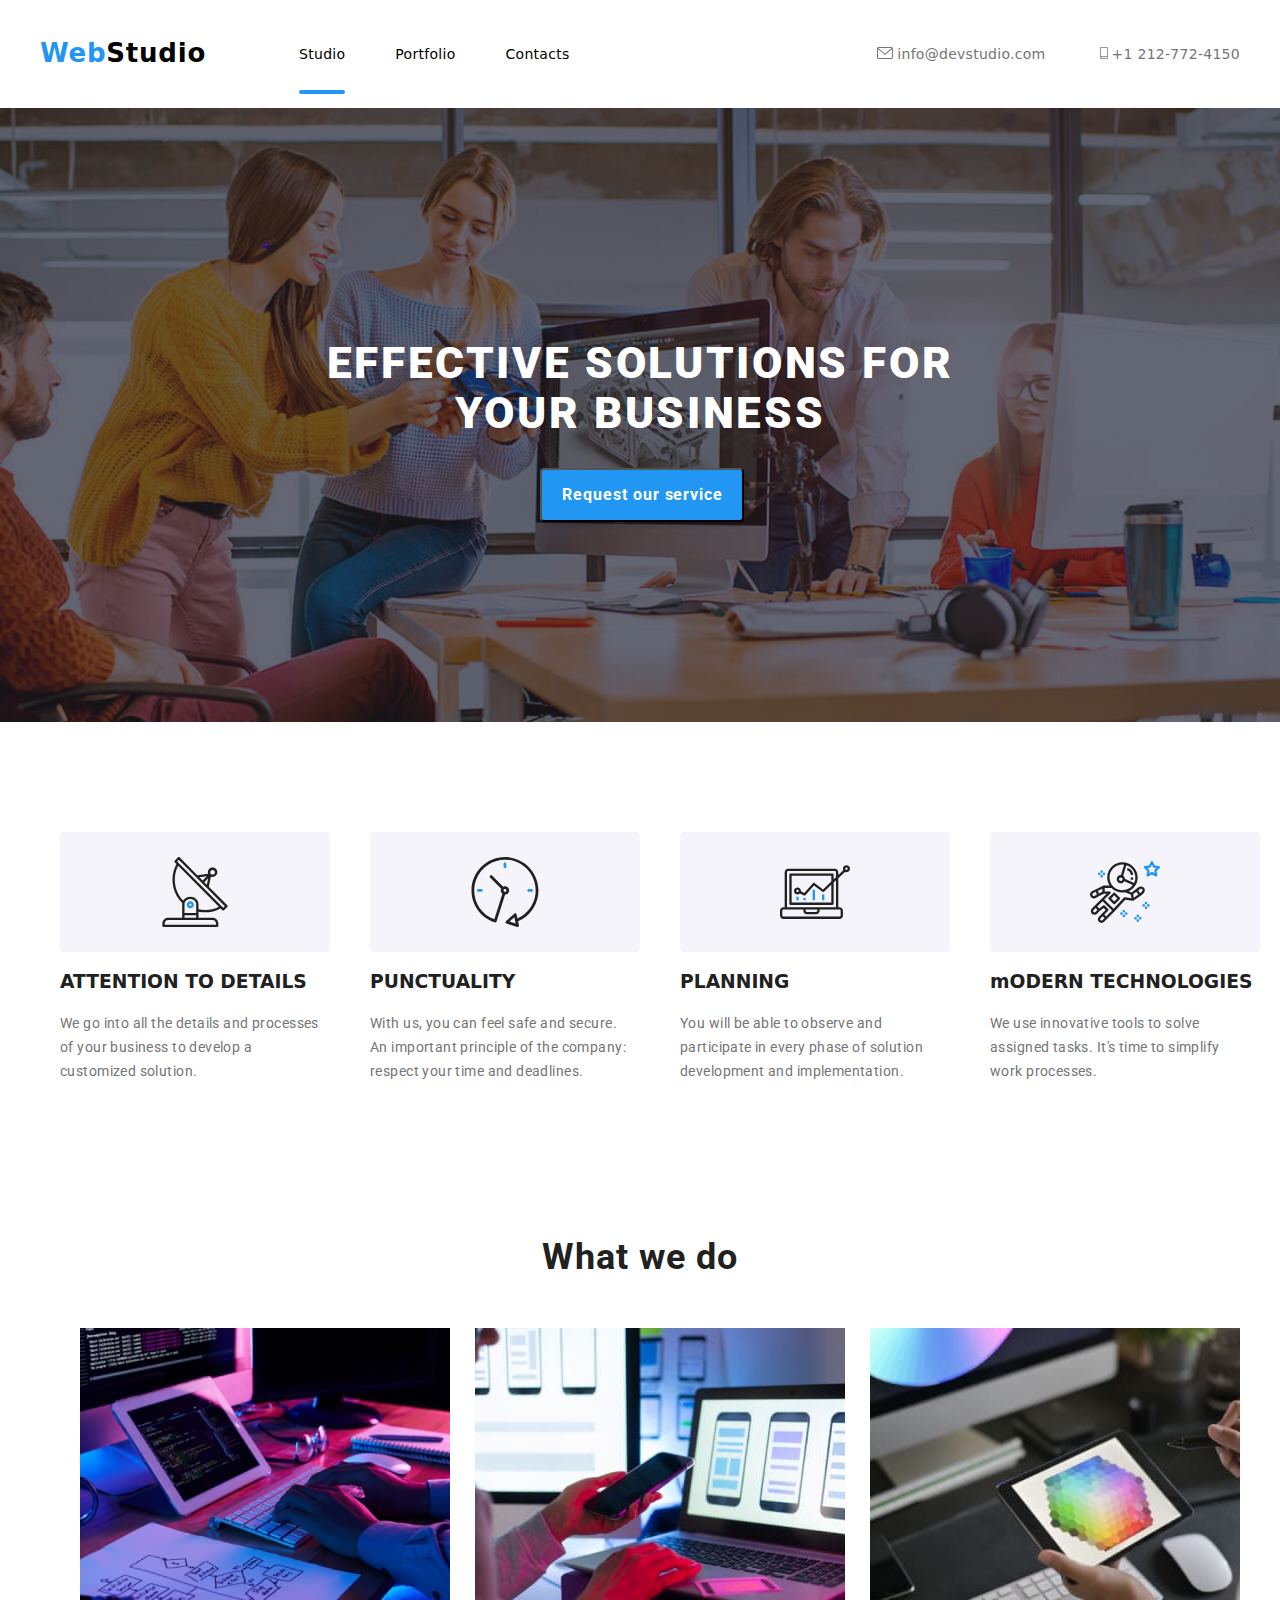
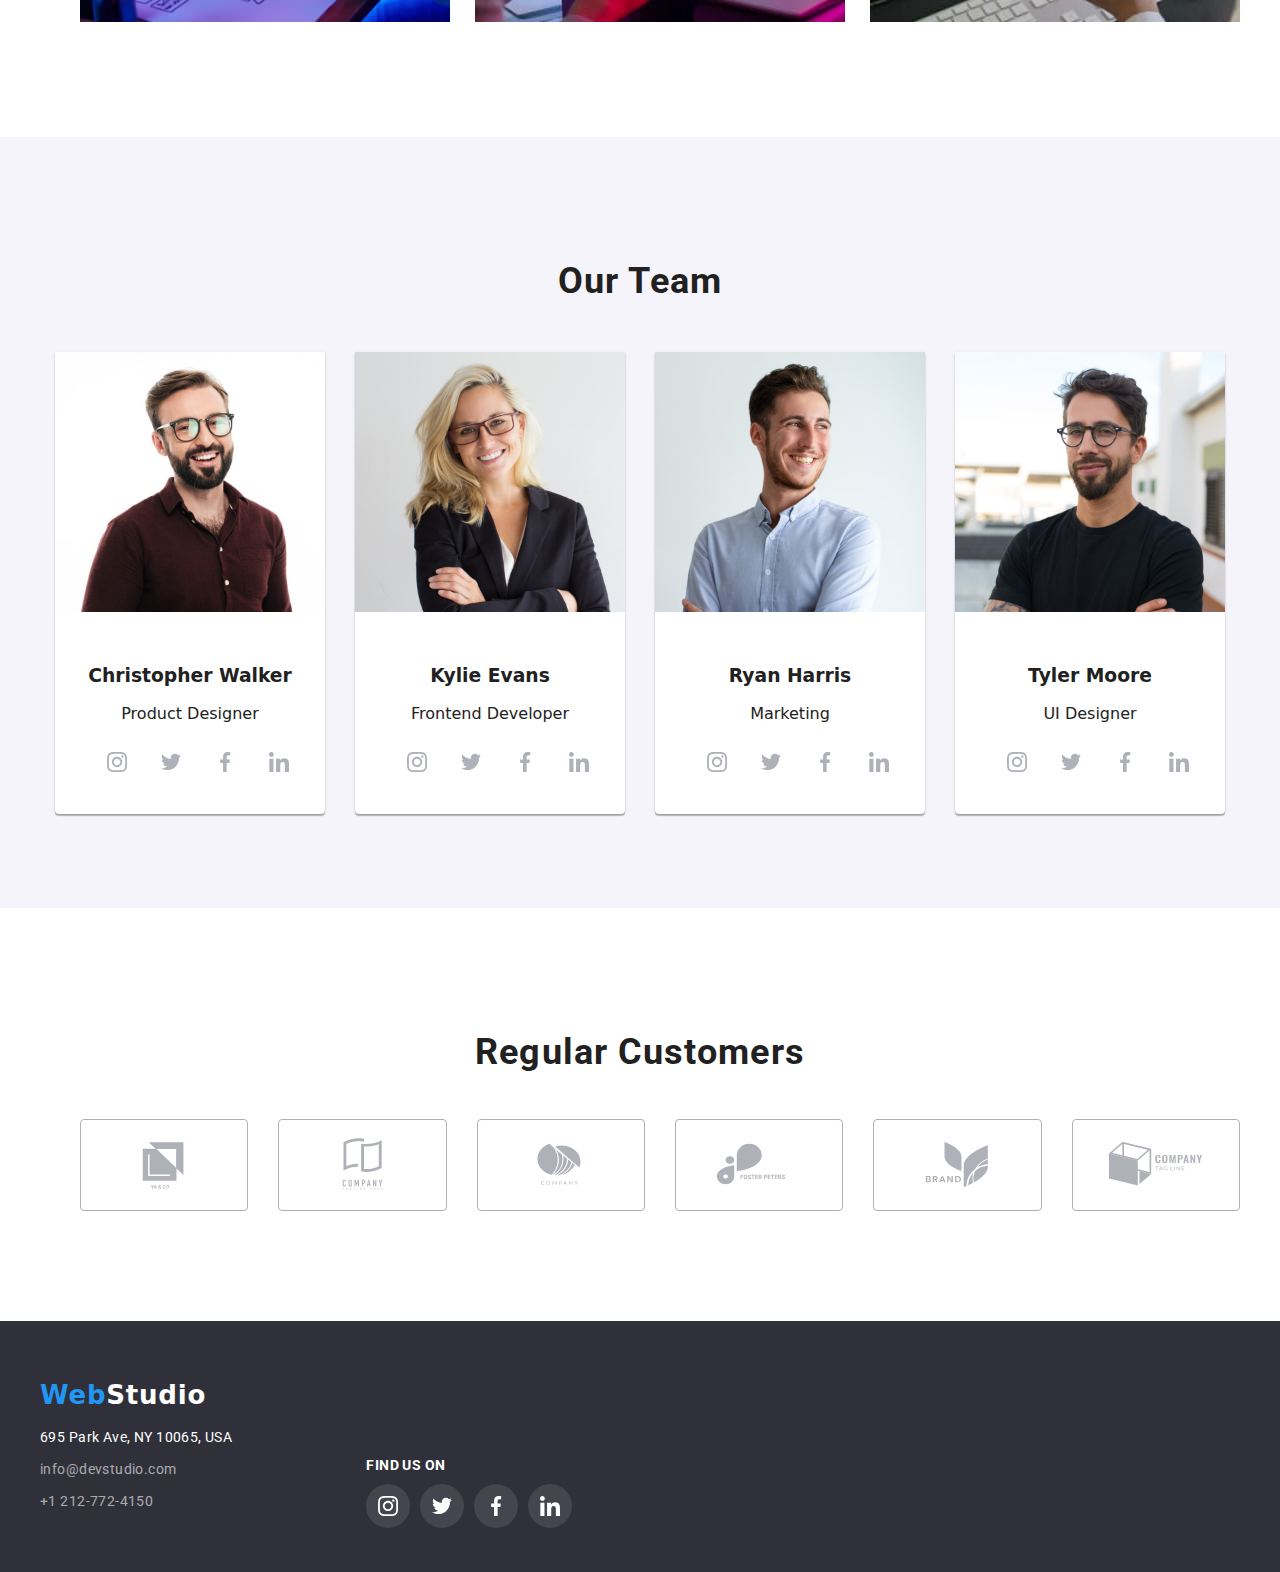
<file: index.html>
<!DOCTYPE html>
<html lang="en">

<head>
    <meta charset="UTF-8">
    <meta name="viewport" content="width=device-width, initial-scale=1">
    <link rel="stylesheet"
        href="https://cdnjs.cloudflare.com/ajax/libs/modern-normalize/1.0.0/modern-normalize.min.css" />
    <link
        href="https://fonts.googleapis.com/css2?family=Raleway:wght@700&family=Roboto:wght@400;500;700;900&display=swap"
        rel="stylesheet" />

    <link rel="stylesheet" type="text/css" href="css/style.css">
    <title>WebStudio</title>
</head>

<body>
    <div class="backdrop is-hidden" data-modal>
        <div class="modal">
            <button data-modal-close>
                <svg class="close-black" width="18" ; height="18px">
                    <use href="./images/icons.svg#close-black"></use>
                </svg>
            </button>
        </div>
    </div>
    <header clas="header-navigation">
        <div class="container header-portfolio ">
            <a class="logo-portfolio-header" href=""> Web</a>

            <nav class="navbar-portfolio">
                <ul class="navigation-list unstyled-list">
                    <li class="nav-list-item border-after"><a class="link" href="index.html">Studio</a></li>
                    <li class="nav-list-item"><a class="link" href="portfolio.html"> Portfolio</a></li>
                    <li class="nav-list-item"><a class="link" href="Contacts"> Contacts</a></li>
                </ul>
            </nav>

            <ul class="right-navigation-list unstyled-list">
                <li class="contact-list-item"><a class="link" href="mailto:info@devstudio.com">
                        <svg width="16" ; height="12px" ;>
                            <use href="./images/icons.svg#icon-envelope"></use>
                        </svg> info@devstudio.com</a>
                </li>
                <li class="contact-list-item"> <a class="link" href="tel:+1-212-772-4150">
                        <svg class="icon-smartphone" width="16" ; height="12px">
                            <use href="./images/icons.svg#icon-smartphone"></use>
                        </svg>+1 212-772-4150</a>
                </li>
            </ul>
        </div>
    </header>


    <main>

        <!--hero.section-->
        <section class="hero-section section">
            <div class="container">
                <h1 class="title-hero-section">EFFECTIVE SOLUTIONS FOR
                    <br>YOUR BUSINESS
                </h1>
                <button data-modal-open class="button-hero-section" type="button">Request our service</button>
            </div>
        </section>
        <!--indication.section-->
        <section class="indication-section ">
            <div class="container">
                <ul class="indication-list unstyled-list ">
                    <li class="indication-container">
                        <div class="indication-icon-item">
                            <svg style=" width: 70px; height: 70px">
                                <use href="./images/icons.svg#icon-antenna-1"></use>
                            </svg>
                        </div>
                        <h3>ATTENTION TO DETAILS</h3>
                        <p>We go into all the details and processes
                            <br> of your business to develop a
                            <br> customized solution.
                        </p>
                    </li>
                </ul>
                <ul class="indication-list unstyled-list">
                    <li>
                        <div class="indication-icon-item">
                            <svg style=" width: 70px; height: 70px">
                                <use href="./images/icons.svg#icon-clock-1"></use>
                            </svg>
                        </div>
                        <h3>PUNCTUALITY</h3>
                        <p>With us, you can feel safe and secure.
                            <br> An important principle of the company:
                            <br> respect your time and deadlines.
                        </p>
                    </li>
                </ul>
                <ul class="indication-list unstyled-list">
                    <li>
                        <div class="indication-icon-item">
                            <svg style=" width: 70px; height: 70px">
                                <use href="./images/icons.svg#icon-diagram-1"></use>
                            </svg>
                        </div>
                        <h3>PLANNING</h3>
                        <p>You will be able to observe and
                            <br> participate in every phase of solution
                            <br> development and implementation.
                        </p>
                    </li>
                </ul>
                <ul class="indication-list unstyled-list">
                    <li>
                        <div class="indication-icon-item">
                            <svg style=" width: 70px; height: 70px">
                                <use href="./images/icons.svg#icon-astronaut-1"></use>
                            </svg>
                        </div>
                        <h3>mODERN TECHNOLOGIES</h3>
                        <p>We use innovative tools to solve
                            <br> assigned tasks. It's time to simplify
                            <br> work processes.
                        </p>
                    </li>
                </ul>
            </div>
        </section>
        <!--What we do section-->
        <section class="section what-we-do-section">
            <div class="container">
                <h2 class="title-section">What we do</h2>
                <ul class=" unstyled-list section-images">
                    <li>
                        <img src="images/Laptop1.jpg" alt="laptop1" width="370" height="294">
                    </li>
                    <li>
                        <img src="images/Laptop2.jpg" alt="laptop2" width="370" height="294">
                    </li>
                    <li>
                        <img src="images/Laptop3.jpg" alt="laptop3" width="370" height="294">
                    </li>
                </ul>
            </div>
        </section>
        <!--Our Team section-->
        <section class="section our-team">
            <div class="container">
                <h2 class="title-section">Our Team</h2>
                <div class="our-team-section">
                    <div>
                        <img src="images/ChristopherWalker.jpg" alt="Christopher Walker" width="270" height="260">
                        <h3>Christopher Walker</h3>
                        <p>Product Designer</p>
                        <ul class="our-team-icons unstyled-list">
                            <li class="icon-item">
                                <svg style=" width: 20px; height: 20px">
                                    <use href="./images/icons.svg#icon-instagram-2"></use>
                                </svg>
                            </li>
                            <li class="icon-item">
                                <svg style=" width: 20px; height: 20px">
                                    <use href="./images/icons.svg#icon-twitter-1"></use>
                                </svg>
                            </li>
                            <li class="icon-item">
                                <svg style=" width: 20px; height: 20px">
                                    <use href="./images/icons.svg#icon-facebook-1"></use>
                                </svg>
                            </li>
                            <li class="icon-item">
                                <svg style=" width: 20px; height: 20px">
                                    <use href="./images/icons.svg#icon-linkedin-1"></use>
                                </svg>
                            </li>
                        </ul>
                    </div>

                    <div>
                        <img src="images/KylieEvans.jpg" alt="Kylie Evans" width="270" height="260">
                        <h3>Kylie Evans</h3>
                        <p>Frontend Developer</p>
                        <ul class="our-team-icons unstyled-list">
                            <li class="icon-item">
                                <svg style=" width: 20px; height: 20px">
                                    <use href="./images/icons.svg#icon-instagram-2"></use>
                                </svg>
                            </li>
                            <li class="icon-item">
                                <svg style=" width: 20px; height: 20px">
                                    <use href="./images/icons.svg#icon-twitter-1"></use>
                                </svg>
                            </li>
                            <li class="icon-item">
                                <svg style=" width: 20px; height: 20px">
                                    <use href="./images/icons.svg#icon-facebook-1"></use>
                                </svg>
                            </li>
                            <li class="icon-item">
                                <svg style=" width: 20px; height: 20px">
                                    <use href="./images/icons.svg#icon-linkedin-1"></use>
                                </svg>
                            </li>
                        </ul>
                    </div>

                    <div>
                        <img src="images/RyanHarris.jpg" alt="Ryan Harris" width="270" height="260">
                        <h3>Ryan Harris</h3>
                        <p>Marketing</p>
                        <ul class="our-team-icons unstyled-list">
                            <li class="icon-item">
                                <svg style=" width: 20px; height: 20px">
                                    <use href="./images/icons.svg#icon-instagram-2"></use>
                                </svg>
                            </li>
                            <li class="icon-item">
                                <svg style=" width: 20px; height: 20px">
                                    <use href="./images/icons.svg#icon-twitter-1"></use>
                                </svg>
                            </li>
                            <li class="icon-item">
                                <svg style=" width: 20px; height: 20px">
                                    <use href="./images/icons.svg#icon-facebook-1"></use>
                                </svg>
                            </li>
                            <li class="icon-item">
                                <svg style=" width: 20px; height: 20px">
                                    <use href="./images/icons.svg#icon-linkedin-1"></use>
                                </svg>
                            </li>
                        </ul>
                    </div>

                    <div>
                        <img src="images/TylerMoore.jpg" alt="Tyler Moore" width="270" height="260">
                        <h3>Tyler Moore</h3>
                        <p>UI Designer</p>
                        <ul class="our-team-icons unstyled-list">
                            <li class="icon-item">
                                <svg style=" width: 20px; height: 20px">
                                    <use href="./images/icons.svg#icon-instagram-2"></use>
                                </svg>
                            </li>
                            <li class="icon-item">
                                <svg style=" width: 20px; height: 20px">
                                    <use href="./images/icons.svg#icon-twitter-1"></use>
                                </svg>
                            </li>
                            <li class="icon-item">
                                <svg style=" width: 20px; height: 20px">
                                    <use href="./images/icons.svg#icon-facebook-1"></use>
                                </svg>
                            </li>
                            <li class="icon-item">
                                <svg style=" width: 20px; height: 20px">
                                    <use href="./images/icons.svg#icon-linkedin-1"></use>
                                </svg>
                            </li>
                        </ul>
                    </div>
                </div>
            </div>
        </section>
        <section class="regular-customers section">
            <div class="container">
                <h2>Regular Customers</h2>
                <ul class="icons-container-regular unstyled-list">
                    <li class="regular-icon-item">
                        <svg width="106" ; height="60px" ;>
                            <use href="./images/icons.svg#icon-Logo"></use>
                        </svg>
                    </li>
                    <li class="regular-icon-item">
                        <svg width="106" ; height="60px" ;>
                            <use href="./images/icons.svg#icon-Logo-1"></use>
                        </svg>
                    </li>
                    <li class="regular-icon-item">
                        <svg width="106" ; height="60px" ;>
                            <use href="./images/icons.svg#icon-Logo-2"></use>
                        </svg>
                    </li>
                    <li class="regular-icon-item">
                        <svg width="106" ; height="60px" ;>
                            <use href="./images/icons.svg#icon-Logo-3"></use>
                        </svg>
                    </li>
                    <li class="regular-icon-item">
                        <svg width="106" ; height="60px" ;>
                            <use href="./images/icons.svg#icon-Logo-5"></use>
                        </svg>
                    </li>
                    <li class="regular-icon-item">
                        <svg width="106" ; height="60px" ;>
                            <use href="./images/icons.svg#icon-Logo-6"></use>
                        </svg>
                    </li>
                </ul>
            </div>
        </section>

    </main>
    <!--footer section-->
    <footer class="footer-portfolio footer section">
        <div class="container ">
            <a class="logo-portfolio-footer" href="">Web</a>
            <br>
            <br>
            <div class="footer-section">
                <address class="address-portfolio">
                    <div class="unstyled-list">
                        <div><a class="link location-portfolio"
                                href="https://www.google.com/search?q=695+park+ave%2C+ny+10065%2C+usa&biw=1846&bih=984&sxsrf=AJOqlzVu7VdZB7asiKhwStu5jv6PtFyENw%3A1675587572785&ei=9G_fY9m_L6iE9u8P3NWTkAI&oq=695+Park+Ave%2C+NY+10065%2C+US&gs_lcp=[base64]&sclient=gws-wiz-serp">
                                695 Park Ave, NY 10065, USA</a></div>
                        <br>
                        <div><a class="link contact-portfolio" href="mailto:info@devstudio.com">info@devstudio.com </a>
                        </div>
                        <br>
                        <div><a class="link contact-portfolio" href="tel:+1-212-772-4150"> +1 212-772-4150</a></div>
                    </div>
                </address>
                <div>
                    <ul class="icons-footer-container unstyled-list">
                        <h2>Find us on</h2>
                        <div class="icons-footer">
                            <li class="footer-icon-item">
                                <svg width="20px" ; height="20px" ;>
                                    <use href="./images/icons.svg#icon-instagram-2"></use>
                                </svg>
                            </li>
                            <li class="footer-icon-item">
                                <svg width="20px" ; height="20px" ;>
                                    <use href="./images/icons.svg#icon-twitter-1"></use>
                                </svg>
                            </li>
                            <li class="footer-icon-item">
                                <svg width="20px" ; height="20px" ;>
                                    <use href="./images/icons.svg#icon-facebook-1"></use>
                                </svg>
                            </li>
                            <li class="footer-icon-item">
                                <svg width="20px" ; height="20px" ;>
                                    <use href="./images/icons.svg#icon-linkedin-1"></use>
                                </svg>
                            </li>
                        </div>
                    </ul>
                </div>
            </div>
        </div>
    </footer>
    <script src="./js/modal.js"></script>
</body>

</html>
</file>
<file: css/style.css>
/*Variables*/
body {
    box-sizing: border-box;
    font-family: 'Roboto' sans-serif;
    color: #212121;
    --hover-color: #2196F3;
    --focus-color: #FFFFFF;
    --border-color: #EEEEEE;
    --logo-color: #000000;
    --text-contact: #757575;
    --contact-text-footer: rgba(255, 255, 255, 0.6);
    --footer-background: #2F303A;
    --background-section: #F5F4FA;
    --color-section: #E5E5E5;
    --icon-color: #212121;
    --color-icons: #AFB1B8;
    --header-color: #ECECEC;
}

/*GLobal*/
.section {
    padding-top: 94px;
    padding-bottom: 94px;
}

.container {
    width: 1200px;
    margin: 0px auto;
}

.link {
    text-decoration: none;

}

.unstyled-list {
    list-style: none;

}

.backdrop {
    display: flex;
    justify-content: center;
    align-items: center;
    background: rgba(0, 0, 0, 0.2);
    position: fixed;
    width: 100%;
    height: 100%;
    z-index: 99;
    opacity: 1;
    transition: opacity 250ms cubic-bezier(0.4, 0, 0.2, 1);
}

.modal {
    position: absolute;
    left: 50%;
    top: 50%;
    width: 528px;
    height: 581px;
    margin: 0px auto;
    background-color: var(--focus-color);
    transform: translate(-50%, -50%) scale(1);
    box-shadow: 0px 1px 3px rgba(0, 0, 0, 0.12), 0px 1px 1px rgba(0, 0, 0, 0.14), 0px 2px 1px rgba(0, 0, 0, 0.2);
    border-radius: 4px;
}

.is-hidden {
    pointer-events: none;
    opacity: 0;
    visibility: hidden;
}

.close-black {
    width: 30px;
    height: 30px;
    border-radius: 50%;
    background: var(--focus-color);
    border: 1px solid rgba(0, 0, 0, 0.1);
    position: absolute;
    padding: 9px 9px 10px 10px;
    top: 8px;
    right: 8px;
    transition: opacity 250ms cubic-bezier(0.4, 0, 0.2, 1);
}

/* header*/

.header-navigation {
    border-bottom: 1px solid var(--header-color);
}

.navigation-list,
.right-navigation-list {
    display: flex;
    gap: 50px;
}

.navigation-list .border-after {
    position: relative;
}

.navigation-list .border-after::after {
    content: "";
    border: 2px solid #2196f3;
    width: 100%;
    position: absolute;
    bottom: -32px;
    border-radius: 4px;
    visibility: hidden;
    left: 0;
}

.navigation-list .border-after::after {
    visibility: visible;
}

.logo-portfolio-header {
    text-decoration: none;
    color: var(--hover-color);
    font-family: 'Raleway' sans-serif;
    font-weight: 700;
    font-size: 26px;
    line-height: 1, 19;
    letter-spacing: 0.03em;
    display: flex;
    padding-right: 93px;
}

.logo-portfolio-header:after {
    content: "Studio";
    color: var(--logo-color);
}

.header-portfolio {
    font-weight: 500;
    font-size: 14px;
    line-height: 1, 14;
    letter-spacing: 0.02em;
    background: var(--focus-color);
    display: flex;
    align-items: center;
}

.navbar-portfolio {
    display: flex;
}


.navigation-list {
    display: flex;
    flex-grow: 1;
    padding: 32px 0px 32px 0px;
}

.right-navigation-list {
    display: flex;
    justify-content: flex-end;
    flex-grow: 1;
}

.navigation-list li a {
    color: var(--logo-color);
}

.navigation-list li a:hover {
    color: var(--hover-color);
    transition: opacity 250ms cubic-bezier(0.4, 0, 0.2, 1);
}

.right-navigation-list a {
    color: var(--text-contact);
}

.right-navigation-list a:hover,
.right-navigation-list a:focus {
    transition: opacity 250ms cubic-bezier(0.4, 0, 0.2, 1);
    color: var(--hover-color);
}

/* index.html */
.button-hero-section {
    background: var(--hover-color);
    box-shadow: 0px 4px 4px rgba(0, 0, 0, 0.15);
    border-radius: 4px;
    padding: 10px 19px 10px 20px;
    font-family: 'Roboto';
    font-style: normal;
    font-weight: 700;
    font-size: 16px;
    line-height: 30px;
    display: flex;
    align-items: center;
    text-align: center;
    letter-spacing: 0.06em;
    color: var(--focus-color);
    margin-left: 500px;
}

.button-hero-section:hover {
    transition: opacity 250ms cubic-bezier(0.4, 0, 0.2, 1);
    color: var(--focus-color);
    background: var(--hover-color);
}

.title-hero-section {
    color: var(--focus-color);
    font-family: 'Roboto';
    font-style: normal;
    font-weight: 900;
    font-size: 44px;
    line-height: 1, 36;
    text-align: center;
    letter-spacing: 0.06em;
    text-transform: uppercase;
}

.title-section {
    font-family: 'Roboto';
    font-style: normal;
    font-weight: 700;
    font-size: 36px;
    line-height: 1, 16;
    text-align: center;
    letter-spacing: 0.03em;
    color: var(--icon-color);
    display: flex;
    justify-content: center;
    margin-bottom: 50px;
}

.section-images {
    display: flex;
    flex-wrap: wrap;
    justify-content: center;
    gap: 25px;
}

.our-team-section {
    display: flex;
    flex-wrap: wrap;
    justify-content: center;
    gap: 30px;


}

.our-team {
    background-color: var(--background-section);
}

.our-team-section div {
    background: var(--focus-color);
    box-shadow: 0px 1px 3px rgba(0, 0, 0, 0.12), 0px 1px 1px rgba(0, 0, 0, 0.14), 0px 2px 1px rgba(0, 0, 0, 0.2);
    border-radius: 0px 0px 4px 4px;
}

.hero-section {
    background: linear-gradient(rgba(47, 48, 58, 0.4), rgba(47, 48, 58, 0.4)),
        url(../images/Overlay.jpg) no-repeat;
    background-position: 50% 50%;
    background-size: cover;
    box-sizing: border-box;
    display: flex;
    flex-direction: column;
    justify-content: center;
    padding-bottom: 200px;
    padding-top: 200px;
}

.indication-section {
    padding-top: 94px;
}

.indication-section .container {
    justify-content: center;
    display: flex;
}

.indication-section>h3 {

    font-family: 'Roboto';
    font-style: normal;
    font-weight: 700;
    font-size: 14px;
    line-height: 1, 14;
    letter-spacing: 0.03em;
    text-transform: uppercase;
}


.indication-list li p {
    font-family: 'Roboto';
    font-style: normal;
    font-weight: 400;
    font-size: 14px;
    line-height: 24px;
    letter-spacing: 0.03em;
    color: var(--text-contact);
}


.our-team-section h3,
.our-team-section p {
    display: flex;
    justify-content: center;
}

.our-team-section h3 {
    padding-top: 30px;
    list-style: none;
}

.regular-customers h2 {
    display: flex;
    justify-content: center;
    font-family: 'Roboto';
    font-style: normal;
    font-weight: 700;
    font-size: 36px;
    line-height: 1, 16;
    text-align: center;
    letter-spacing: 0.03em;
    color: var(--icon-color);
}

.regular-customers .container {
    display: flex;
    flex-direction: column;

}

/* main*/

.button-section button {
    padding: 6px 22px;
}

.button-section {
    padding-bottom: 34px;
    box-sizing: border-box;
    display: flex;
    gap: 8px;
    justify-content: center;
}

.first-section-portfolio button {
    cursor: pointer;
    font-weight: 500;
    font-size: 16px;
    line-height: 1, 62;
    letter-spacing: 0.03em;
    background: var(--background-section);
    border-radius: 4px;
    border: none;
}

.first-section-portfolio button:hover {
    transition: opacity 250ms cubic-bezier(0.4, 0, 0.2, 1);
    cursor: pointer;
    color: var(--focus-color);
    background: var(--hover-color);
    box-shadow: 0px 3px 1px rgba(0, 0, 0, 0.1), 0px 1px 2px rgba(0, 0, 0, 0.08), 0px 2px 2px rgba(0, 0, 0, 0.12);
    border-radius: 4px;
}

.card-list-images {
    height: 294px;
    overflow: hidden;
    position: relative;
}


.overlay {
    height: 294px;
    width: 370px;
    position: absolute;
    background: rgba(33, 150, 243, 0.9);
    transform: translateY(101%);
    transition: transform 250ms linear;
    font-family: "Roboto";
    font-weight: 400;
    font-size: 18px;
    line-height: 28px;
    letter-spacing: 0.03em;
    padding: 60px 30px;
    color: var(--focus-color);
}

.card-list-images:hover .overlay {
    transform: translateY(0px);
}

.images-section .title-portfolio {
    flex-wrap: wrap;
    display: flex;
    gap: 25px;
}

.images-section li {
    border: 1px solid var(--border-color);
    width: 370px;
    background: var(--focus-color);
}

.images-section li:hover {
    transition: opacity 250ms cubic-bezier(0.4, 0, 0.2, 1);
    cursor: pointer;
    box-shadow: 0px 1px 1px rgba(0, 0, 0, 0.12), 0px 4px 4px rgba(0, 0, 0, 0.06), 1px 4px 6px rgba(0, 0, 0, 0.16);
}

.title-portfolio img {
    width: 370px;
    height: 294px;

}

.title-portfolio h3 {
    font-weight: 700;
    font-size: 18px;
    line-height: 2;
    letter-spacing: 0.06em;
    padding-left: 24px;
}

.title-portfolio p {
    padding-left: 24px;
    padding-bottom: 20px;
    font-size: 16px;
    line-height: 1, 66;
    letter-spacing: 0.03em;
    color: var(--text-contact);
}

/*footer*/
.footer {
    width: auto;
    height: 251px;
}

.footer-portfolio {
    background: var(--footer-background);
    padding-top: 60px;
    padding-bottom: 60px;
}

.logo-portfolio-footer {

    font-family: 'Raleway' sans-serif;
    font-style: normal;
    text-decoration: none;
    color: var(--hover-color);
    font-weight: 700;
    font-size: 26px;
    line-height: 1, 19;
    letter-spacing: 0.03em;

}

.logo-portfolio-footer::after {
    content: "Studio";
    color: var(--focus-color);
}

.address-portfolio {
    font-family: 'Roboto';
    font-style: normal;
    font-weight: 400;
    font-size: 14px;
    line-height: 16px;
    letter-spacing: 0.03em;
    padding-right: 94px;
}

.address-portfolio div div a:hover,
.address-portfolio div div a:focus {
    transition: opacity 250ms cubic-bezier(0.4, 0, 0.2, 1);
    cursor: pointer;
    color: var(--hover-color);
}

.location-portfolio {
    color: var(--focus-color);
}

.contact-portfolio {
    color: var(--contact-text-footer);
}

.footer-section {
    display: flex;
}

.icons-footer-container {
    display: flex;
    flex-direction: column;
    padding: 75px auto 96px 94px;
}

.icons-footer-container h2 {
    font-family: 'Roboto';
    font-style: normal;
    font-weight: 700;
    font-size: 14px;
    line-height: 16px;
    letter-spacing: 0.03em;
    text-transform: uppercase;
    color: var(--focus-color);
}

/*icons*/
.contact-list-item {
    fill: var(--text-contact);
}

.contact-list-item:hover {
    transition: opacity 250ms cubic-bezier(0.4, 0, 0.2, 1);
    cursor: pointer;
    fill: var(--hover-color);
}

.indication-icon-item {
    display: flex;
    justify-content: center;
    align-items: center;
    width: 270px;
    height: 120px;
    background: var(--background-section);
    border-radius: 4px;
    fill: var(--icon-color);
}

.icon-item {
    background-color: none;
    display: flex;
    stroke-width: 0;
    fill: var(--color-icons);
    width: 44px;
    height: 44px;
    border-radius: 50%;
    justify-content: center;
    align-items: center;

}

.footer-icon-item:hover,
.icon-item:hover {
    transition: opacity 250ms cubic-bezier(0.4, 0, 0.2, 1);
    cursor: pointer;
    fill: var(--focus-color);
    background-color: var(--hover-color);
}

.our-team-icons {
    display: flex;
    padding: auto 32px;
    gap: 10px;
    align-items: center;
    margin-bottom: 30px;
}

.icons-container-regular {
    display: flex;
    justify-content: center;
    gap: 30px;
}

.regular-icon-item {
    display: flex;
    justify-content: center;
    align-items: center;
    width: 170px;
    height: 92px;
    fill: var(--color-icons);
    border: 1px solid #AFB1B8;
    border-radius: 4px;
}

.regular-icon-item:hover {
    transition: opacity 250ms cubic-bezier(0.4, 0, 0.2, 1);
    cursor: pointer;
    fill: var(--hover-color);
    border-color: var(--hover-color);
}

.icons-footer {
    display: flex;
    gap: 10px;
}

.footer-icon-item {
    display: flex;
    justify-content: center;
    align-items: center;
    width: 44px;
    height: 44px;
    background: rgba(255, 255, 255, 0.1);
    border-radius: 50%;
    fill: var(--focus-color);
}
</file>
